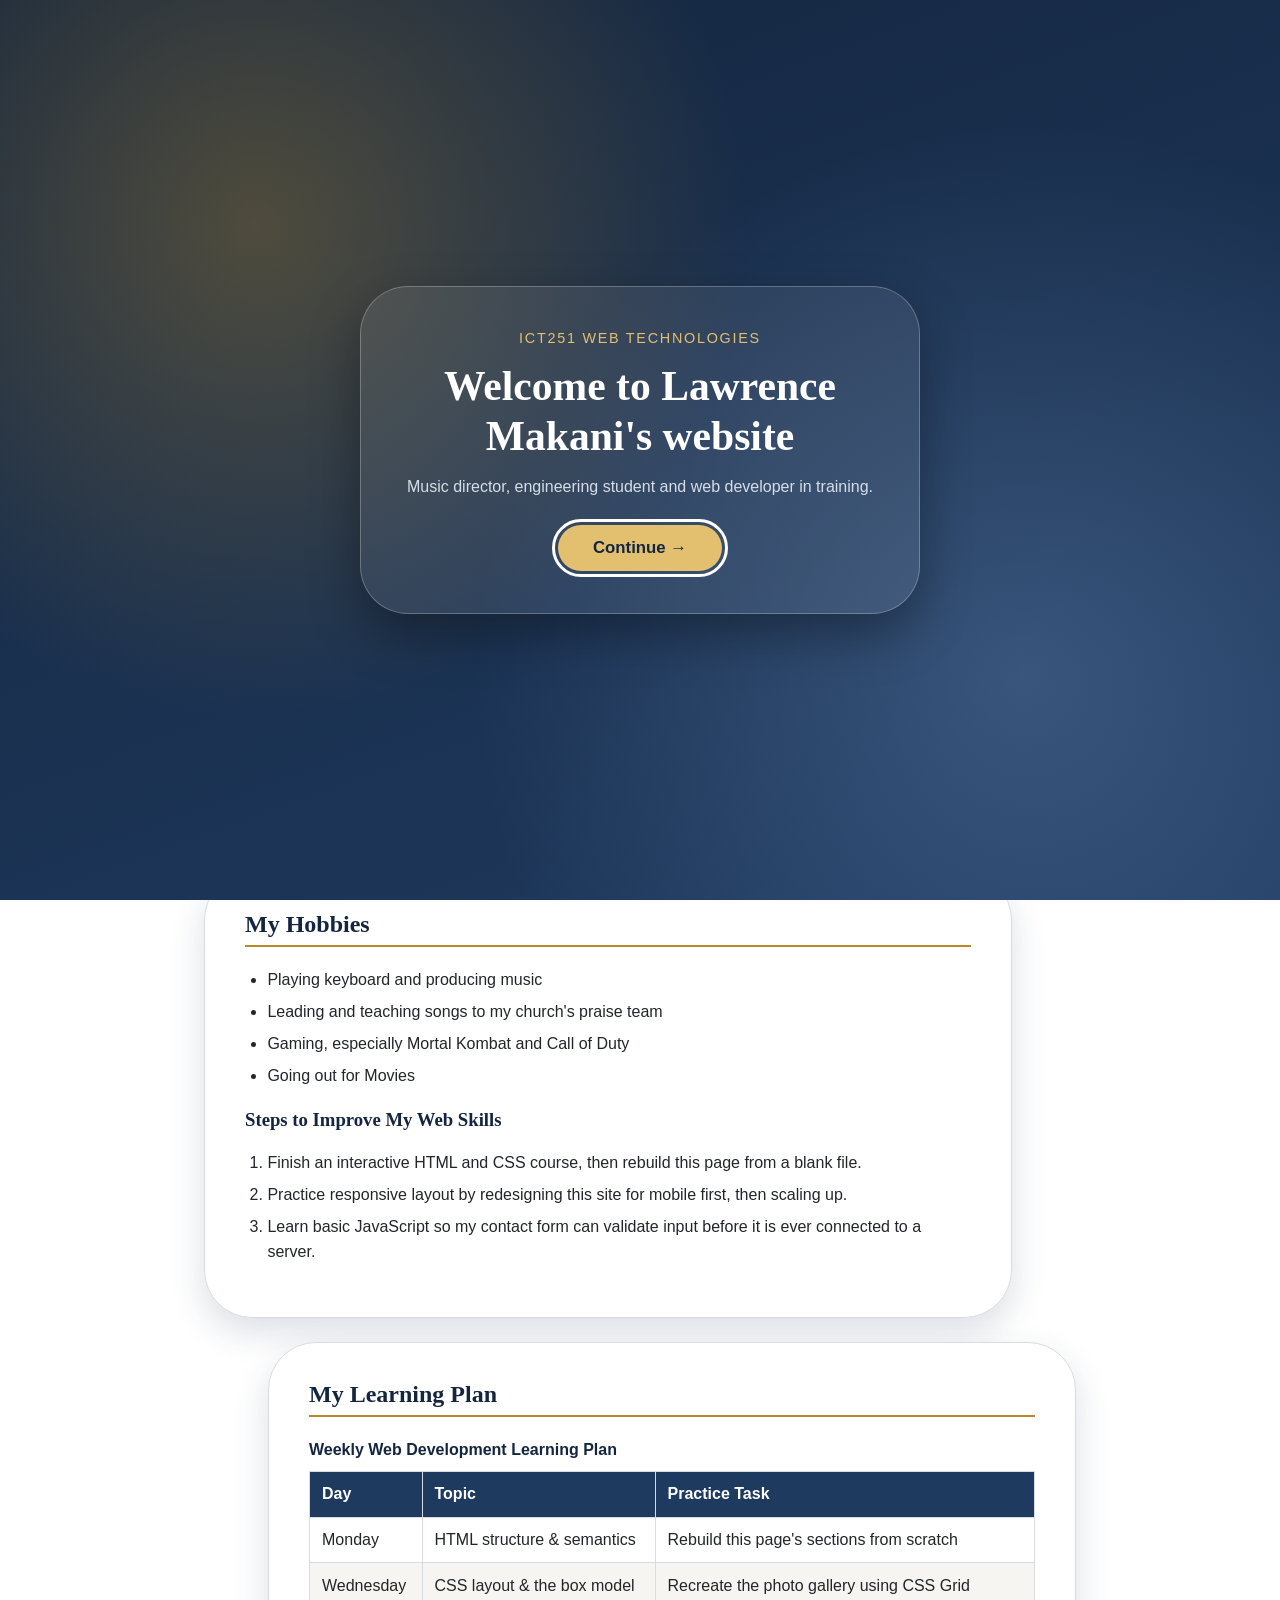
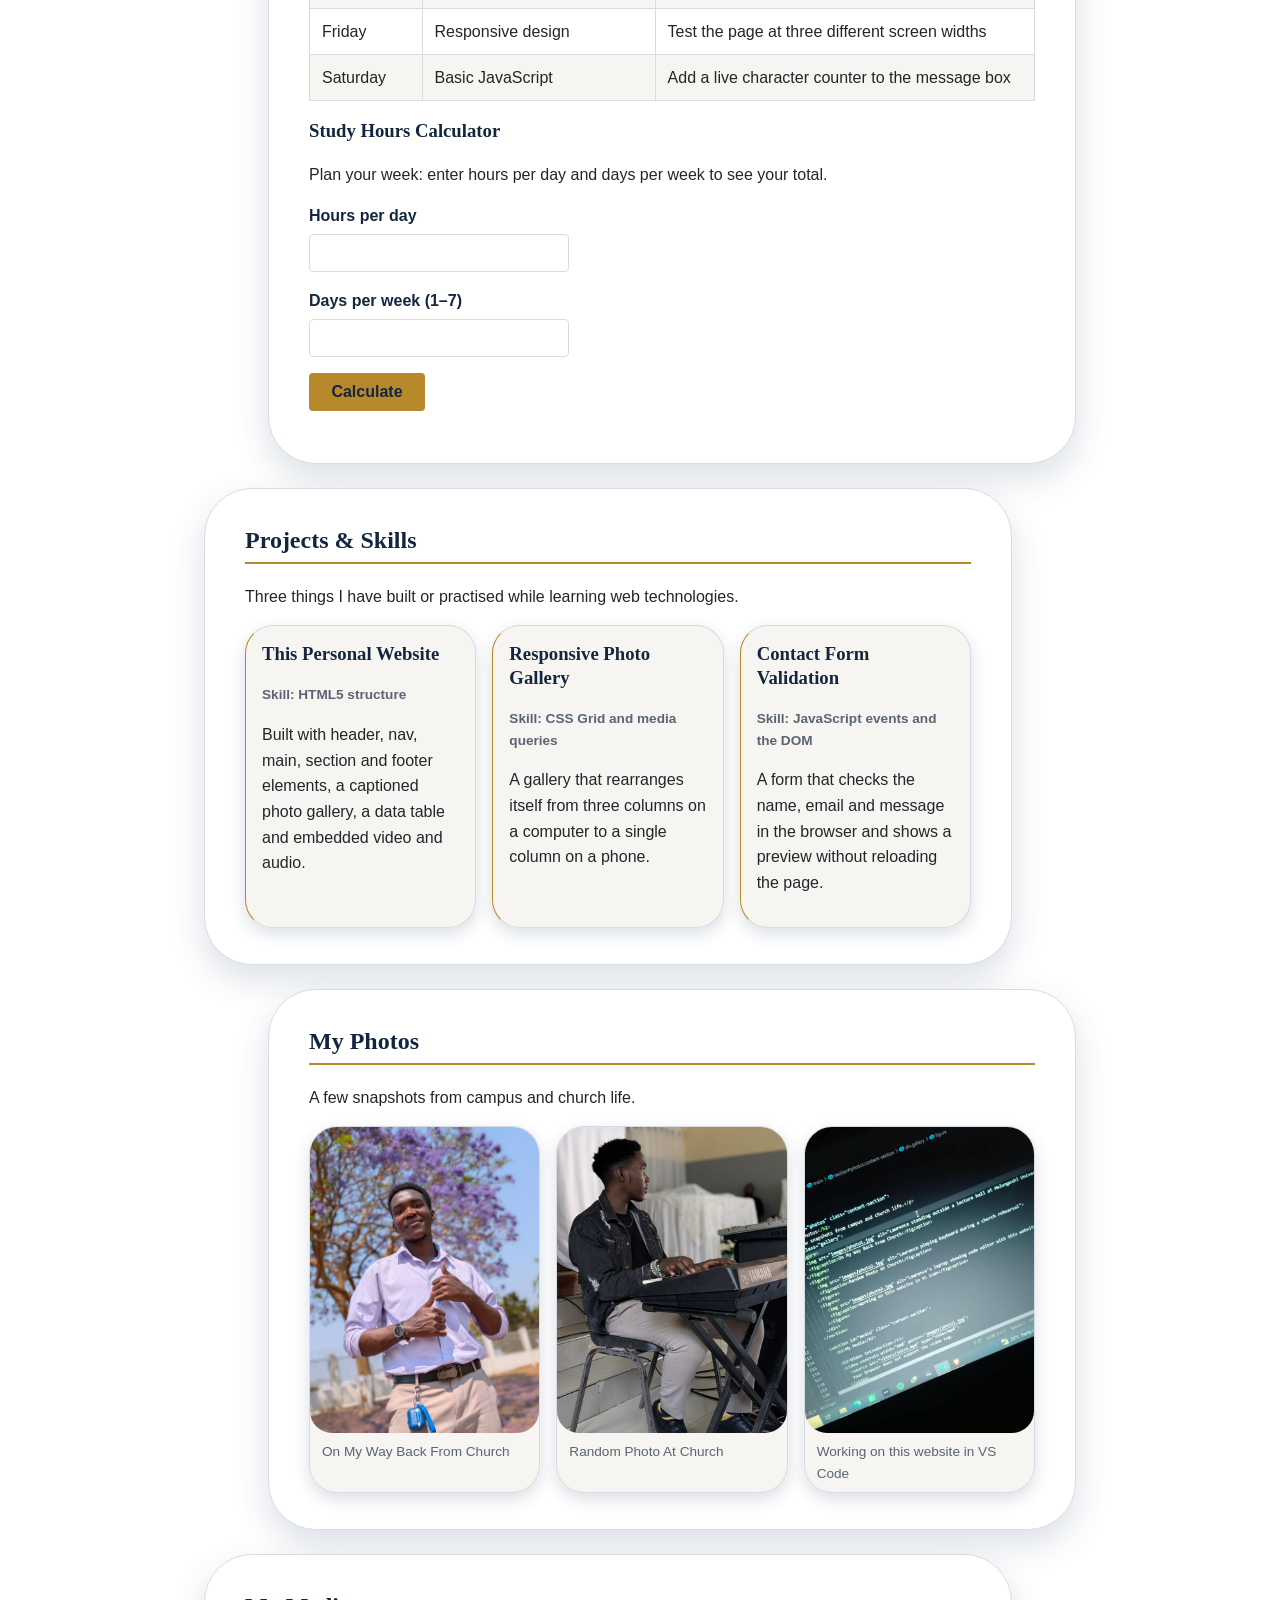
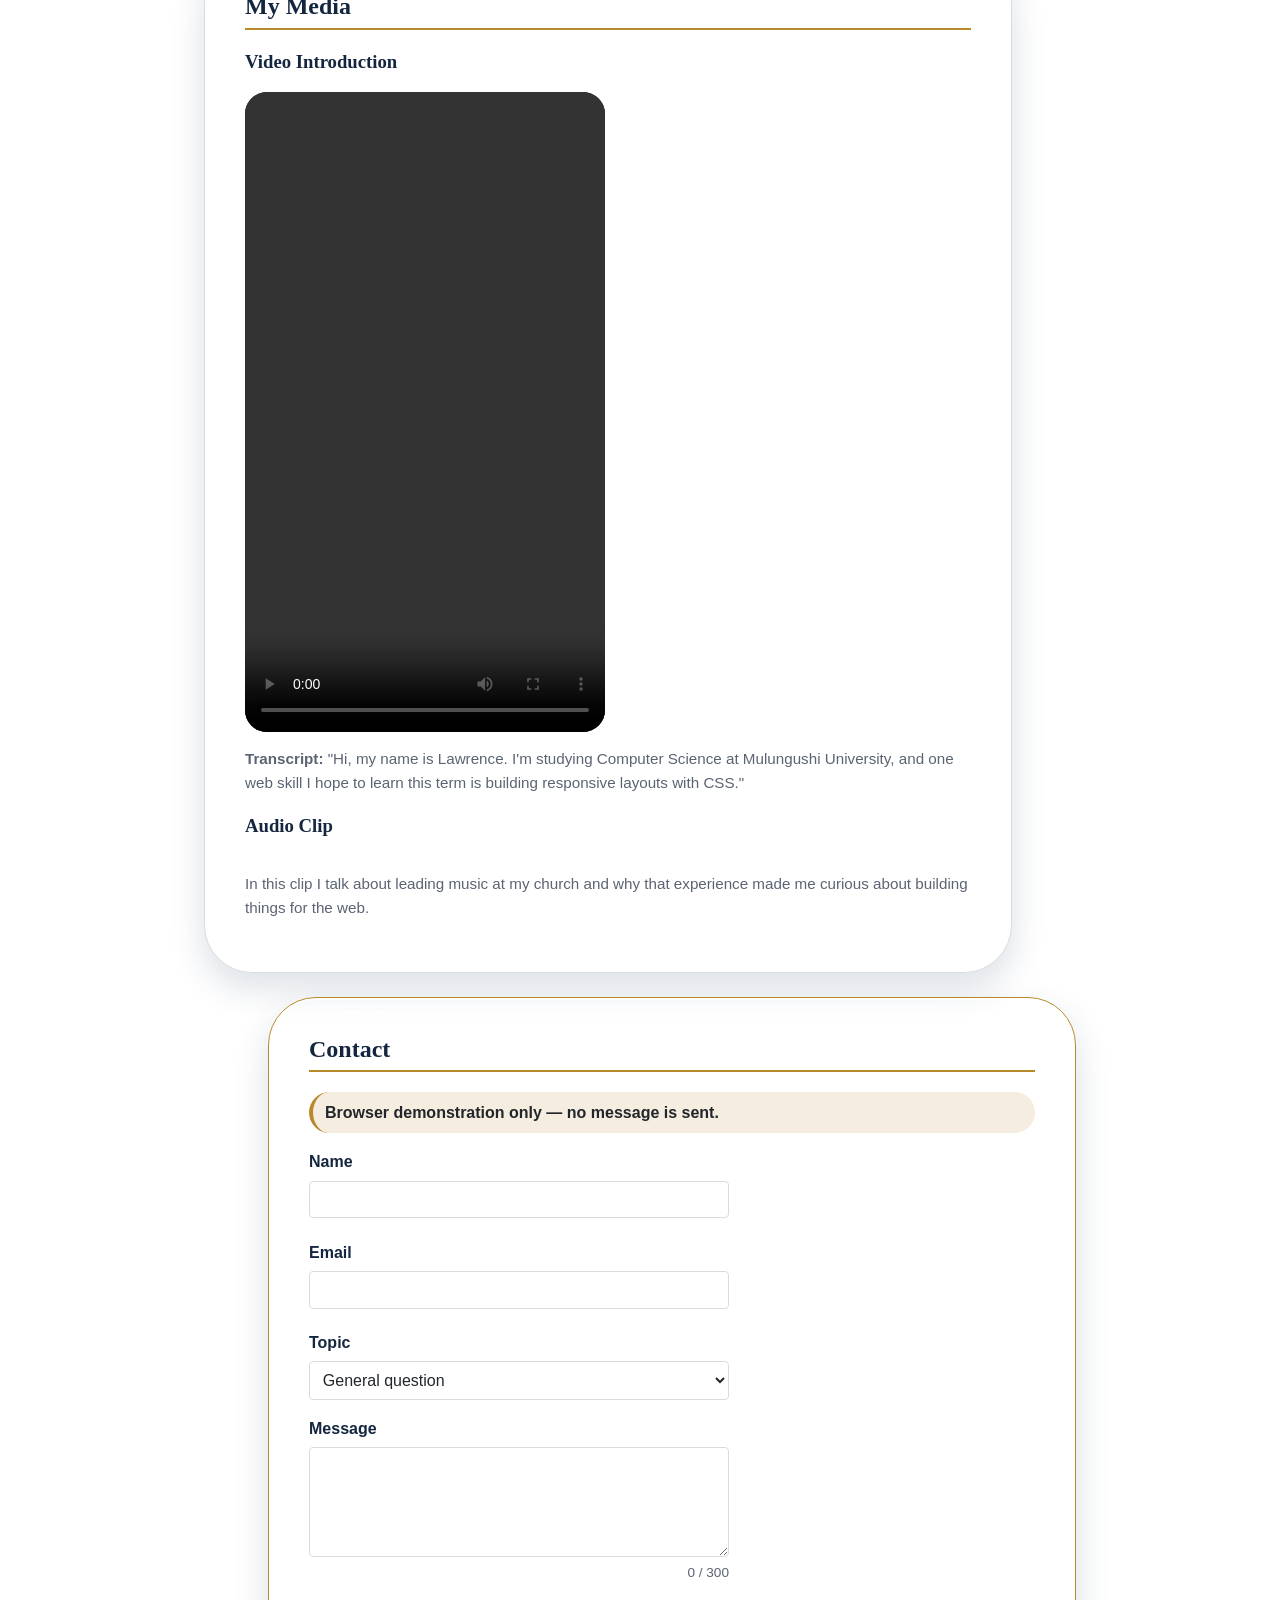
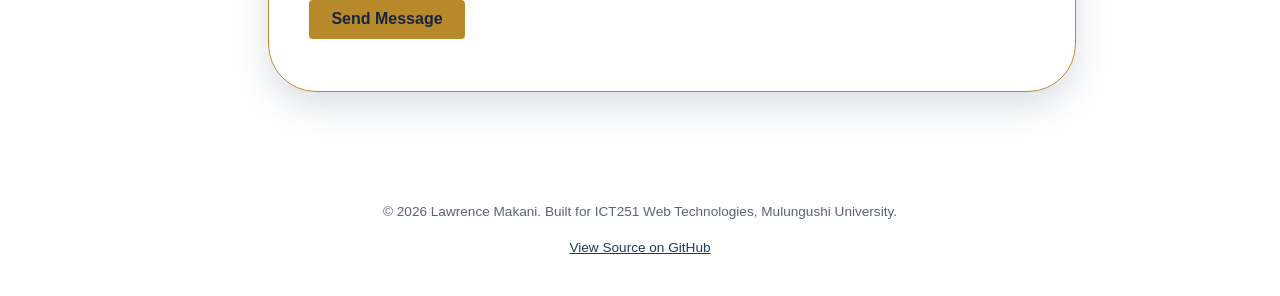
<file: index.html>
<!DOCTYPE html>
<html lang="en">
<head>
  <meta charset="UTF-8">
  <meta name="viewport" content="width=device-width, initial-scale=1.0">
  <meta name="description" content="Personal website of Lawrence Makani, a Mulungushi University student and church musical director learning web development.">
  <meta name="theme-color" content="#1F3A5F">
  <title>Lawrence Makani | ICT251 Personal Website</title>
  <link rel="stylesheet" href="css/styles.css">
  <script src="js/script.js" defer></script>
</head>
<body class="welcome-open">

  <!-- Code for a welcome screen fades in on load, pressing the continue button reveals the website -->
  <div id="welcome" class="welcome" role="dialog" aria-modal="true" aria-labelledby="welcome-title">
    <div class="welcome-card">
      <p class="welcome-kicker">ICT251 Web Technologies</p>
      <p id="welcome-title" class="welcome-title">Welcome to Lawrence Makani's website</p>
      <p>Music director, engineering student and web developer in training.</p>
      <button type="button" id="welcome-continue" class="welcome-button">Continue &rarr;</button>
    </div>
  </div>
  <noscript><style>.welcome { display: none !important; } body.welcome-open { overflow: auto; }</style></noscript>

  <a class="skip-link" href="#main">Skip to main content</a>

  <!-- Decorative background bubbles (hidden from screen readers) -->
  <div class="bg-bubbles" aria-hidden="true"><span></span><span></span><span></span><span></span><span></span></div>

  <header>
    <h1>Lawrence Makani</h1>
    <p class="tagline">Computer Science student &middot; Church musical director &middot; Web dev beginner</p>
    <div class="header-controls">
      <button type="button" id="nav-toggle" class="nav-toggle" aria-expanded="false" aria-controls="nav-list">Menu &#9776;</button>
      <button type="button" id="theme-toggle" class="theme-toggle" aria-pressed="false">Dark mode</button>
    </div>
    <nav aria-label="Main navigation">
      <ul id="nav-list">
        <li><a href="#about">About Me</a></li>
        <li><a href="#hobbies">Hobbies</a></li>
        <li><a href="#learning-plan">Learning Plan</a></li>
        <li><a href="#projects">Projects</a></li>
        <li><a href="#photos">My Photos</a></li>
        <li><a href="#media">My Media</a></li>
        <li><a href="#contact">Contact</a></li>
        <li><a href="https://www.w3schools.com/html/default.asp" target="_blank" rel="noopener">W3Schools (external)</a></li>
      </ul>
    </nav>
  </header>

  <main id="main">

    <section id="intro" class="hero">
      <h2>Hello, I'm Lawrence</h2>
      <p class="hero-programme">Computer Science &middot; School of Engineering and Technology, Mulungushi University</p>
      <p>
        I lead my church's praise team on keyboard and I'm learning to build websites the same way I
        learn a new song: one small piece at a time. This site is my progress so far.
      </p>
      <a class="button" href="#projects">View My Projects</a>
    </section>

    <section id="about" class="content-section">
      <h2>About Me</h2>
      <p>
        My name is Lawrence, and I'm a student in the School of Engineering and Technology at
        Mulungushi University. Outside of lecture halls, I serve as the musical director for my
        church's praise team, where I teach worship songs, plan rehearsals, and play keyboard during
        services. I enjoy combining a technical mindset with creativity, whether that means recording
        a click track for my church band or, more recently, writing my very first lines of HTML. Web
        technologies are new territory for me, but I'm looking forward to building something that
        reflects who I am and sharing it with the people I study alongside.
      </p>
    </section>

    <section id="hobbies" class="content-section">
      <h2>My Hobbies</h2>
      <ul>
        <li>Playing keyboard and producing music</li>
        <li>Leading and teaching songs to my church's praise team</li>
        <li>Gaming, especially Mortal Kombat and Call of Duty</li>
        <li>Going out for Movies</li>
      </ul>

      <h3>Steps to Improve My Web Skills</h3>
      <ol>
        <li>Finish an interactive HTML and CSS course, then rebuild this page from a blank file.</li>
        <li>Practice responsive layout by redesigning this site for mobile first, then scaling up.</li>
        <li>Learn basic JavaScript so my contact form can validate input before it is ever connected to a server.</li>
      </ol>
    </section>

    <section id="learning-plan" class="content-section">
      <h2>My Learning Plan</h2>
      <table>
        <caption>Weekly Web Development Learning Plan</caption>
        <thead>
          <tr>
            <th scope="col">Day</th>
            <th scope="col">Topic</th>
            <th scope="col">Practice Task</th>
          </tr>
        </thead>
        <tbody>
          <tr>
            <td>Monday</td>
            <td>HTML structure &amp; semantics</td>
            <td>Rebuild this page's sections from scratch</td>
          </tr>
          <tr>
            <td>Wednesday</td>
            <td>CSS layout &amp; the box model</td>
            <td>Recreate the photo gallery using CSS Grid</td>
          </tr>
          <tr>
            <td>Friday</td>
            <td>Responsive design</td>
            <td>Test the page at three different screen widths</td>
          </tr>
          <tr>
            <td>Saturday</td>
            <td>Basic JavaScript</td>
            <td>Add a live character counter to the message box</td>
          </tr>
        </tbody>
      </table>

      <h3>Study Hours Calculator</h3>
      <p>Plan your week: enter hours per day and days per week to see your total.</p>
      <form id="hours-form" class="calc-form" novalidate>
        <div class="form-row">
          <label for="hours-per-day">Hours per day</label>
          <input type="text" inputmode="decimal" id="hours-per-day" autocomplete="off">
        </div>
        <div class="form-row">
          <label for="days-per-week">Days per week (1&ndash;7)</label>
          <input type="text" inputmode="numeric" id="days-per-week" autocomplete="off">
        </div>
        <button type="submit">Calculate</button>
        <p id="hours-result" class="calc-result" role="status"></p>
      </form>
    </section>

    <section id="projects" class="content-section">
      <h2>Projects &amp; Skills</h2>
      <p>Three things I have built or practised while learning web technologies.</p>
      <div class="project-grid">
        <article class="project-card">
          <h3>This Personal Website</h3>
          <p class="project-skill">Skill: HTML5 structure</p>
          <p>Built with header, nav, main, section and footer elements, a captioned photo gallery, a data table and embedded video and audio.</p>
        </article>
        <article class="project-card">
          <h3>Responsive Photo Gallery</h3>
          <p class="project-skill">Skill: CSS Grid and media queries</p>
          <p>A gallery that rearranges itself from three columns on a computer to a single column on a phone.</p>
        </article>
        <article class="project-card">
          <h3>Contact Form Validation</h3>
          <p class="project-skill">Skill: JavaScript events and the DOM</p>
          <p>A form that checks the name, email and message in the browser and shows a preview without reloading the page.</p>
        </article>
      </div>
    </section>

    <section id="photos" class="content-section">
      <h2>My Photos</h2>
      <p>A few snapshots from campus and church life.</p>
      <div class="gallery">
        <figure>
          <img src="images/photo1.jpg" alt="Lawrence smiling and giving two thumbs up in front of a purple jacaranda tree" width="300" height="400" loading="lazy">
          <figcaption>On My Way Back From Church</figcaption>
        </figure>
        <figure>
          <img src="images/photo2.jpg" alt="Lawrence playing a Yamaha keyboard during a church service" width="300" height="400" loading="lazy">
          <figcaption>Random Photo At Church</figcaption>
        </figure>
        <figure>
          <img src="images/photo3.jpg" alt="Close-up of a laptop screen showing the HTML code for this website in VS Code" width="300" height="400" loading="lazy">
          <figcaption>Working on this website in VS Code</figcaption>
        </figure>
      </div>
    </section>

    <section id="media" class="content-section">
      <h2>My Media</h2>

      <h3>Video Introduction</h3>
      <video controls width="360" height="640" preload="metadata">
        <source src="videos/intro.mp4" type="video/mp4">
        Your browser does not support the video tag.
      </video>
      <p class="media-note">
        <strong>Transcript:</strong> "Hi, my name is Lawrence. I'm studying Computer Science at Mulungushi
        University, and one web skill I hope to learn this term is building responsive layouts with CSS."
      </p>

      <h3>Audio Clip</h3>
      <audio controls>
        <source src="videos/voice.mp3" type="audio/mpeg">
        Your browser does not support the audio tag.
      </audio>
      <p class="media-note">
        In this clip I talk about leading music at my church and why that experience made me curious
        about building things for the web.
      </p>
    </section>

    <section id="contact" class="content-section">
      <h2>Contact</h2>
      <p class="demo-label"><strong>Browser demonstration only &mdash; no message is sent.</strong></p>
      <form action="#" id="contact-form" novalidate>
        <div class="form-row">
          <label for="name">Name</label>
          <input type="text" id="name" name="name" autocomplete="name" required aria-describedby="name-error">
          <span class="error" id="name-error" role="alert"></span>
        </div>

        <div class="form-row">
          <label for="email">Email</label>
          <input type="email" id="email" name="email" autocomplete="email" required aria-describedby="email-error">
          <span class="error" id="email-error" role="alert"></span>
        </div>

        <div class="form-row">
          <label for="topic">Topic</label>
          <select id="topic" name="topic">
            <option value="general">General question</option>
            <option value="music">Church music</option>
            <option value="web">Web development</option>
          </select>
        </div>

        <div class="form-row">
          <label for="message">Message</label>
          <textarea id="message" name="message" rows="5" maxlength="300" required aria-describedby="message-error message-count"></textarea>
          <div class="field-meta">
            <span class="error" id="message-error" role="alert"></span>
            <span class="counter" id="message-count" aria-live="polite">0 / 300</span>
          </div>
        </div>

        <button type="submit">Send Message</button>
        <p class="form-status" id="form-status" role="status"></p>
      </form>

      <div id="preview" class="preview" hidden>
        <h3>Preview of validated data</h3>
        <p class="preview-note">Your input passed validation in the browser. It has not been sent or delivered anywhere.</p>
        <dl>
          <dt>Name</dt><dd id="preview-name"></dd>
          <dt>Email</dt><dd id="preview-email"></dd>
          <dt>Topic</dt><dd id="preview-topic"></dd>
          <dt>Message</dt><dd id="preview-message"></dd>
        </dl>
      </div>
    </section>

  </main>

  <footer>
    <p>&copy; 2026 Lawrence Makani. Built for ICT251 Web Technologies, Mulungushi University.</p>
    <p><a href="https://github.com/LawrencemakaniMU/Web-Technlogy-third-assignment-repository.git" target="_blank" rel="noopener">View Source on GitHub</a></p>
  </footer>
</file>
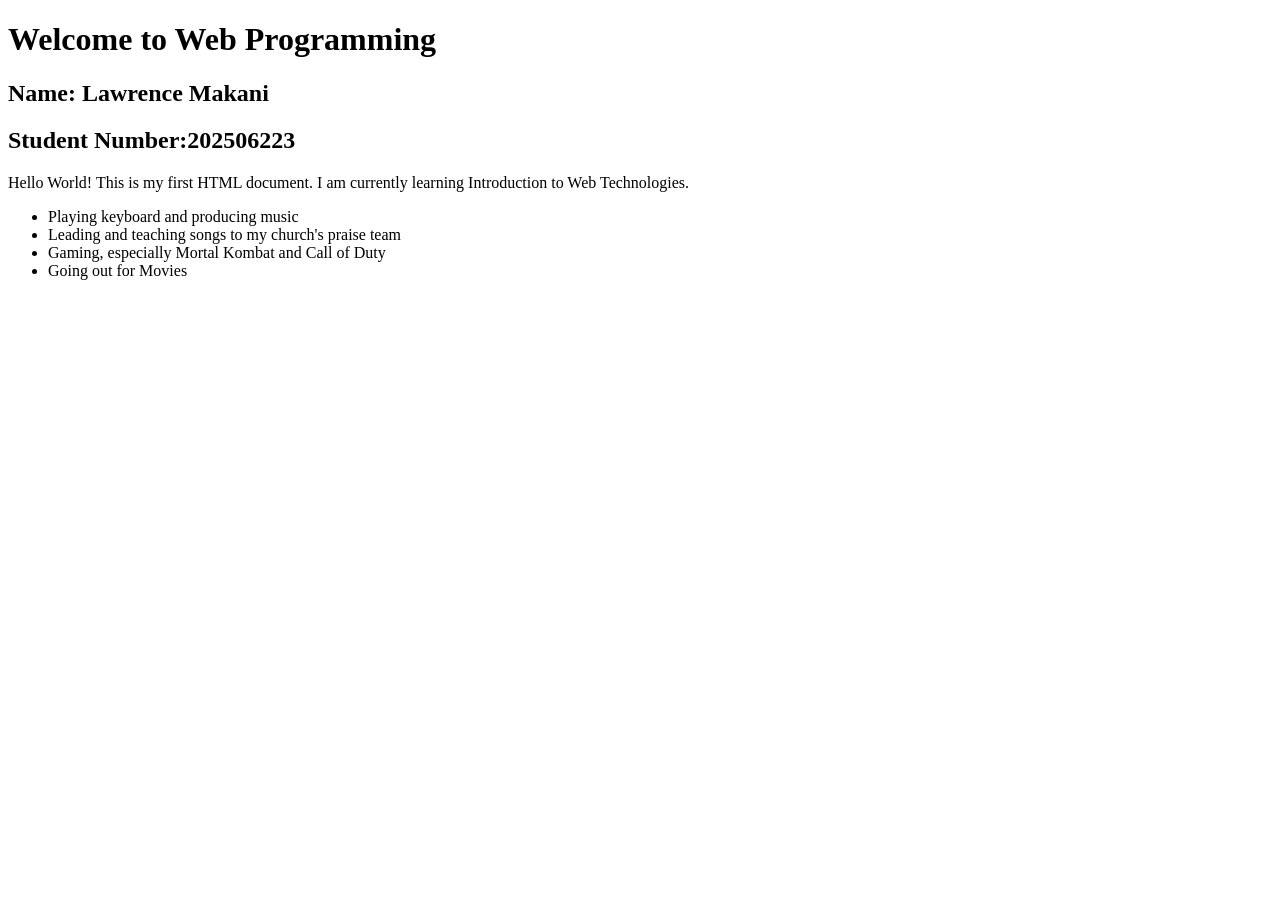
<file: activity1_backup.html>
<!DOCTYPE html>
<html lang="en">
<head>
    <meta charset="UTF-8">
    <meta NAME="viewport" content ="width=device-width, initial-scale=a.0">
    <title>My First Web Page</title>
</head>
<body>
    <!--Main bold Webpage Heading-->
    <h1>Welcome to Web Programming</h1>
    <!--Sub-heading-->
    <h2>Name: Lawrence Makani</h2>
    <h2>Student Number:202506223</h2>
    <!--Paragrapgh-->
    <p>
        Hello World! This is my first HTML document.
        I am currently learning Introduction to Web Technologies.
    </p>    
    <!--Line of words-->
    <ul>
        <li>Playing keyboard and producing music</li>
        <li>Leading and teaching songs to my church's praise team</li>
        <li>Gaming, especially Mortal Kombat and Call of Duty</li>
        <li>Going out for Movies</li>
    </ul>
</body>
</html>
</file>
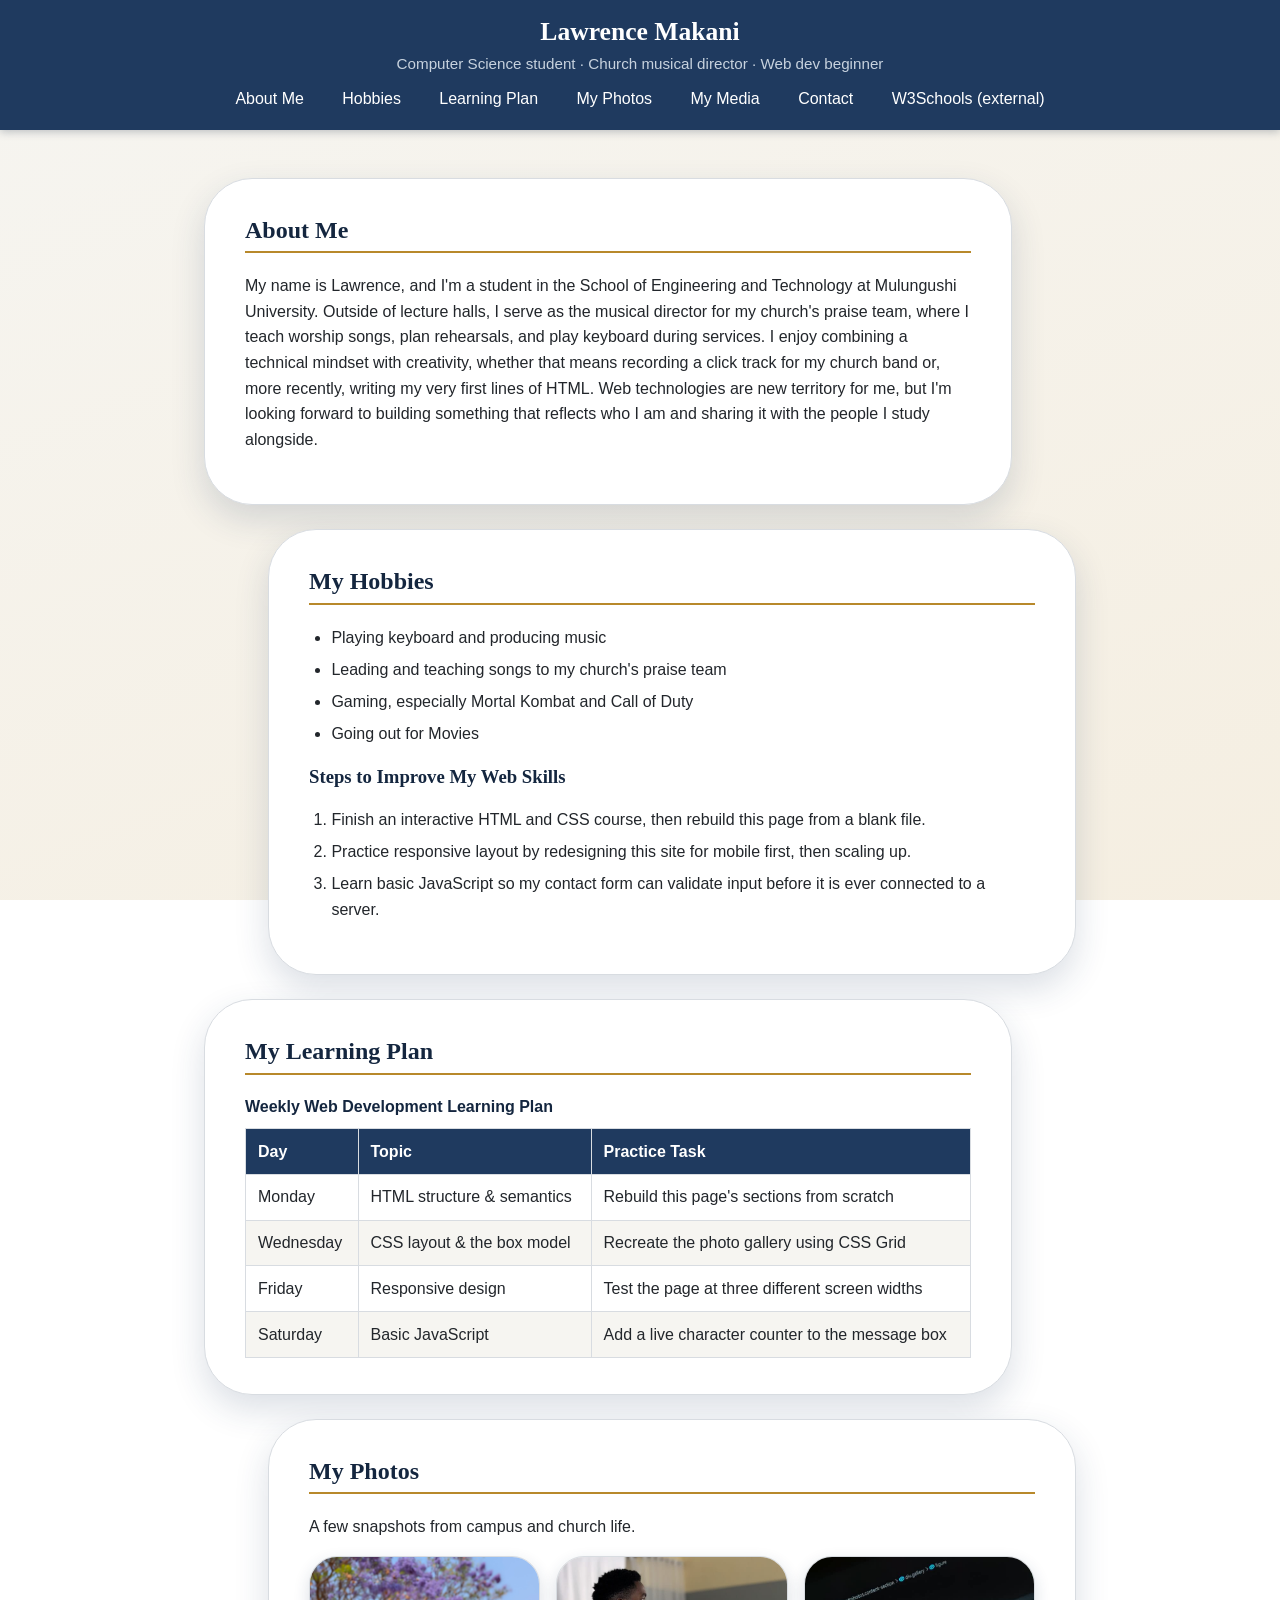
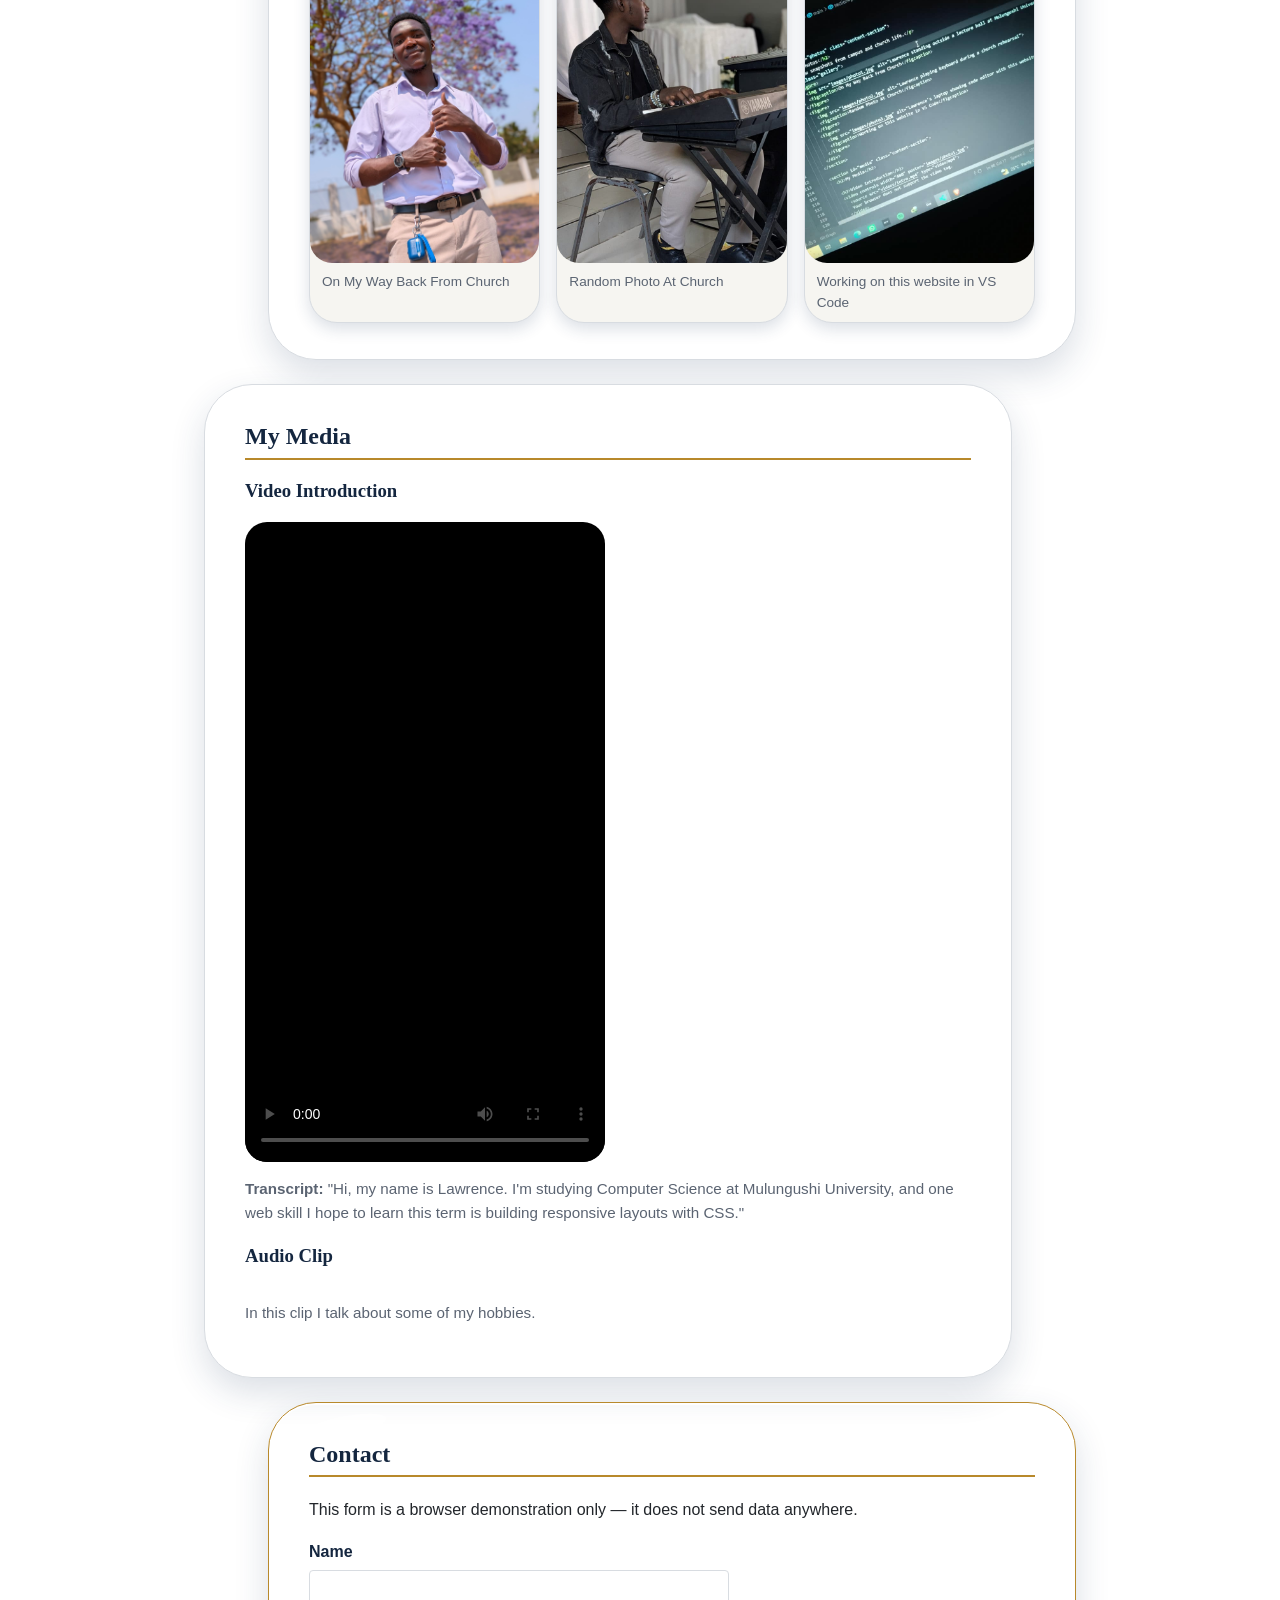
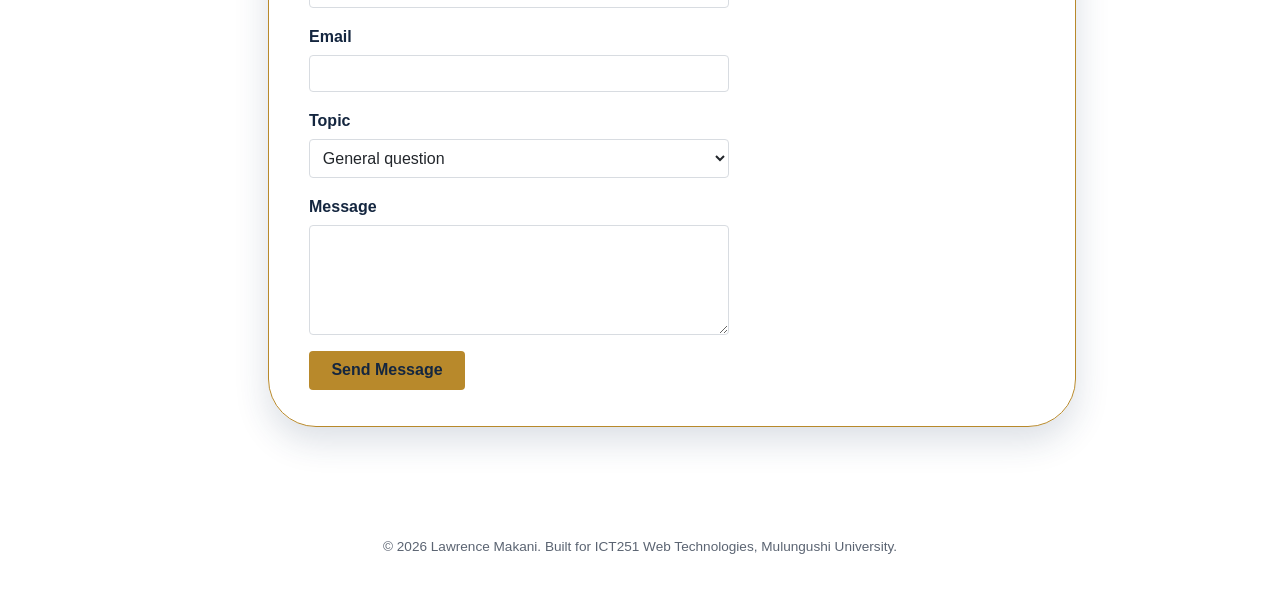
<file: activity2_backup.html>
<!DOCTYPE html>
<html lang="en">
<head>
  <meta charset="UTF-8">
  <meta name="viewport" content="width=device-width, initial-scale=1.0">
  <title>My First Web Page</title>
  <link rel="stylesheet" href="css/styles.css">
</head>
<body>

  <header>
    <h1>Lawrence Makani</h1>
    <p class="tagline">Computer Science student &middot; Church musical director &middot; Web dev beginner</p>
    <nav>
      <ul>
        <li><a href="#about">About Me</a></li>
        <li><a href="#hobbies">Hobbies</a></li>
        <li><a href="#learning-plan">Learning Plan</a></li>
        <li><a href="#photos">My Photos</a></li>
        <li><a href="#media">My Media</a></li>
        <li><a href="#contact">Contact</a></li>
        <li><a href="https://www.w3schools.com/html/default.asp" target="_blank" rel="noopener">W3Schools (external)</a></li>
      </ul>
    </nav>
  </header>

  <main>

    <section id="about" class="content-section">
      <h2>About Me</h2>
      <p>
        My name is Lawrence, and I'm a student in the School of Engineering and Technology at
        Mulungushi University. Outside of lecture halls, I serve as the musical director for my
        church's praise team, where I teach worship songs, plan rehearsals, and play keyboard during
        services. I enjoy combining a technical mindset with creativity, whether that means recording
        a click track for my church band or, more recently, writing my very first lines of HTML. Web
        technologies are new territory for me, but I'm looking forward to building something that
        reflects who I am and sharing it with the people I study alongside.
      </p>
    </section>

    <section id="hobbies" class="content-section">
      <h2>My Hobbies</h2>
      <ul>
        <li>Playing keyboard and producing music</li>
        <li>Leading and teaching songs to my church's praise team</li>
        <li>Gaming, especially Mortal Kombat and Call of Duty</li>
        <li>Going out for Movies</li>
      </ul>

      <h3>Steps to Improve My Web Skills</h3>
      <ol>
        <li>Finish an interactive HTML and CSS course, then rebuild this page from a blank file.</li>
        <li>Practice responsive layout by redesigning this site for mobile first, then scaling up.</li>
        <li>Learn basic JavaScript so my contact form can validate input before it is ever connected to a server.</li>
      </ol>
    </section>

    <section id="learning-plan" class="content-section">
      <h2>My Learning Plan</h2>
      <table>
        <caption>Weekly Web Development Learning Plan</caption>
        <thead>
          <tr>
            <th scope="col">Day</th>
            <th scope="col">Topic</th>
            <th scope="col">Practice Task</th>
          </tr>
        </thead>
        <tbody>
          <tr>
            <td>Monday</td>
            <td>HTML structure &amp; semantics</td>
            <td>Rebuild this page's sections from scratch</td>
          </tr>
          <tr>
            <td>Wednesday</td>
            <td>CSS layout &amp; the box model</td>
            <td>Recreate the photo gallery using CSS Grid</td>
          </tr>
          <tr>
            <td>Friday</td>
            <td>Responsive design</td>
            <td>Test the page at three different screen widths</td>
          </tr>
          <tr>
            <td>Saturday</td>
            <td>Basic JavaScript</td>
            <td>Add a live character counter to the message box</td>
          </tr>
        </tbody>
      </table>
    </section>

    <section id="photos" class="content-section">
      <h2>My Photos</h2>
      <p>A few snapshots from campus and church life.</p>
      <div class="gallery">
        <figure>
          <img src="images/photo1.jpg" alt="Lawrence standing outside a lecture hall at Mulungushi University"width="300">
          <figcaption>On My Way Back From Church</figcaption>
        </figure>
        <figure>
          <img src="images/photo2.jpg" alt="Lawrence playing keyboard during a church rehearsal"width="300">
          <figcaption>Random Photo At Church</figcaption>
        </figure>
        <figure>
          <img src="images/photo3.jpg" alt="Lawrence's laptop showing code editor with this website open" width="300">
          <figcaption>Working on this website in VS Code</figcaption>
        </figure>
      </div>
    </section>

    <section id="media" class="content-section">
      <h2>My Media</h2>

      <h3>Video Introduction</h3>
      <video controls width="480" poster="videos/intro.mp4">
        <source src="videos/intro.mp4" type="video/mp4">
        Your browser does not support the video tag.
      </video>
      <p class="media-note">
        <strong>Transcript:</strong> "Hi, my name is Lawrence. I'm studying Computer Science at Mulungushi
        University, and one web skill I hope to learn this term is building responsive layouts with CSS."
      </p>

      <h3>Audio Clip</h3>
      <audio controls>
        <source src="videos/voice.mp3" type="audio/mp3">
        Your browser does not support the audio tag.
      </audio>
      <p class="media-note">
        In this clip I talk about some of my hobbies.
      </p>
    </section>

    <section id="contact" class="content-section">
      <h2>Contact</h2>
      <p>This form is a browser demonstration only &mdash; it does not send data anywhere.</p>
      <form action="#">
        <div class="form-row">
          <label for="name">Name</label>
          <input type="text" id="name" name="name" required>
        </div>

        <div class="form-row">
          <label for="email">Email</label>
          <input type="email" id="email" name="email" required>
        </div>

        <div class="form-row">
          <label for="topic">Topic</label>
          <select id="topic" name="topic">
            <option value="general">General question</option>
            <option value="music">Church music</option>
            <option value="web">Web development</option>
          </select>
        </div>

        <div class="form-row">
          <label for="message">Message</label>
          <textarea id="message" name="message" rows="5" required></textarea>
        </div>

        <button type="submit">Send Message</button>
      </form>
    </section>

  </main>

  <footer>
    <p>&copy; 2026 Lawrence Makani. Built for ICT251 Web Technologies, Mulungushi University.</p>
  </footer>

</body>
</html>
</file>
<file: css/styles.css>
/* ==========================================================
   Lawrence's Website — styles.css
   Palette: deep navy + muted gold (engineering meets worship music)
   ========================================================== */

:root {
  --color-bg: #F6F5F1;
  --color-surface: #FFFFFF;
  --color-navy: #1F3A5F;
  --color-navy-dark: #14263F;
  --color-gold: #B8892B;
  --color-text: #22262B;
  --color-muted: #5B6472;
  --color-border: #D8DCE1;
  --color-contact-bg: #FBF7EE;
  --color-hover-row: #EEF1F5;
  --color-link: #1F3A5F;
  --color-error: #B3261E;
  --color-success: #1E6B3A;
  --bubble-shadow: rgba(31, 58, 95, 0.16);
  --bubble-glare: rgba(255, 255, 255, 0.9);
  --bubble-tint: rgba(184, 137, 43, 0.14);
}

/* Dark theme: the same variable names with new values, switched by JavaScript */
:root[data-theme="dark"] {
  --color-bg: #101215;
  --color-surface: #1B222B;
  --color-navy: #1F3A5F;
  --color-navy-dark: #dee3ea;   /* used for headings, so it becomes light */
  --color-text: #E6E9ED;
  --color-muted: #768496;
  --color-border: #1e334e;
  --color-contact-bg: #232019;
  --color-hover-row: #141e2b;
  --color-link: #8DB4E8;
  --color-error: #FF8A80;
  --color-success: #7FD6A0;
  --bubble-shadow: rgba(0, 0, 0, 0.5);
  --bubble-glare: rgba(255, 255, 255, 0.07);
  --bubble-tint: rgba(141, 180, 232, 0.12);
}

/* Element selector: applies to every element of this type */
* {
  box-sizing: border-box;
}

body {
  margin: 0;
  font-family: "Segoe UI", Roboto, Helvetica, Arial, sans-serif;
  background-color: var(--color-bg);
  color: var(--color-text);
  line-height: 1.6;
  font-size: 16px;
}

h1, h2, h3 {
  font-family: Georgia, "Times New Roman", serif;
  color: var(--color-navy-dark);
  line-height: 1.25;
}

/* ---------- Header & nav ---------- */
header {
  background-color: var(--color-navy);
  color: #FFFFFF;
  padding: 2rem 1.5rem 1.5rem;
  text-align: center;
}

header h1 {
  color: #FFFFFF;
  margin: 0 0 0.25rem;
}

.tagline {
  color: #C7D2DE;
  margin: 0 0 1.25rem;
  font-size: 0.95rem;
}

nav ul {
  list-style: none;
  display: flex;
  flex-wrap: wrap;
  justify-content: center;
  gap: 0.5rem 1rem;
  margin: 0;
  padding: 0;
}

nav a {
  color: #FFFFFF;
  text-decoration: none;
  padding: 0.4rem 0.7rem;
  border-radius: 4px;
  transition: background-color 0.2s ease;
}

nav a:hover,
nav a:focus {
  background-color: var(--color-gold);
  color: var(--color-navy-dark);
  outline: none;
}

/* ---------- Layout ---------- */
main {
  max-width: 800px;
  margin: 0 auto;
  padding: 1.5rem;
}

/* Class selector: reused across every section — demonstrates the box model
   with visible padding, margin and border */
.content-section {
  background-color: var(--color-surface);     /*PADDING: space inside the border*/
  padding: 1.5rem;                            /*BPRDER:the edge of the box*/
  margin: 1.5rem 0;                           /*MARGIN:space outside the border*/
  border: 1px solid var(--color-border);
  border-radius: 6px;
}

/* Id selector: styling unique to one section */
#contact {
  background-color: var(--color-contact-surface);
  border-color: var(--color-gold);
}

h2 {
  border-bottom: 2px solid var(--color-gold);
  padding-bottom: 0.4rem;
  margin-top: 0;
}

/* ---------- Lists ---------- */
ul, ol {
  padding-left: 1.4rem;
}

li {
  margin-bottom: 0.4rem;
}

/* ---------- Photo gallery ---------- */
.gallery {
  display: grid;
  grid-template-columns: repeat(auto-fit, minmax(200px, 1fr));
  gap: 1rem;
  margin-top: 1rem;
}

.gallery figure {
  margin: 0;
  background-color: var(--color-bg);
  border: 1px solid var(--color-border);
  border-radius: 6px;
  overflow: hidden;
}

.gallery img {
  max-width: 100%;
  height: auto;
  display: block;
}

.gallery figcaption {
  padding: 0.5rem 0.75rem;
  font-size: 0.85rem;
  color: var(--color-muted);
}

/* ---------- Media ---------- */
video, audio {
  max-width: 100%;
  height: auto;
  display: block;
  margin: 0.75rem 0;
}

.media-note {
  color: var(--color-muted);
  font-size: 0.95rem;
}

/* ---------- Table ---------- */
table {
  width: 100%;
  border-collapse: collapse;
  margin-top: 1rem;
}

caption {
  text-align: left;
  font-weight: bold;
  margin-bottom: 0.5rem;
  color: var(--color-navy-dark);
}

th, td {
  text-align: left;
  padding: 0.6rem 0.75rem;
  border: 1px solid var(--color-border);
}

th {
  background-color: var(--color-navy);
  color: #FFFFFF;
}

tbody tr:nth-child(even) {
  background-color: var(--color-bg);
}

/* ---------- Form ---------- */
.form-row {
  margin-bottom: 1rem;
  display: flex;
  flex-direction: column;
  gap: 0.35rem;
  max-width: 420px;
}

label {
  font-weight: bold;
  color: var(--color-navy-dark);
}

input, select, textarea {
  background-color: var(--color-surface);
  color:var(--color-text);
  padding: 0.55rem;
  border: 1px solid var(--color-border);
  border-radius: 4px;
  font-family: inherit;
  font-size: 1rem;
}

input:focus, select:focus, textarea:focus {
  outline: 2px solid var(--color-gold);
  outline-offset: 1px;
}

button[type="submit"] {
  background-color: var(--color-gold);
  color: var(--color-navy-dark);
  border: none;
  padding: 0.65rem 1.4rem;
  border-radius: 4px;
  font-size: 1rem;
  font-weight: bold;
  cursor: pointer;
  transition: background-color 0.2s ease;
}

button[type="submit"]:hover,
button[type="submit"]:focus {
  background-color: #A17722;
}

/* ---------- Footer ---------- */
footer {
  text-align: center;
  padding: 1.5rem;
  color: var(--color-muted);
  font-size: 0.85rem;
}

/* ---------- Responsive: narrow / phone-like widths ---------- */
@media (max-width: 480px) {
  nav ul {
    flex-direction: column;
    align-items: center;
  }

  main {
    padding: 1rem;
  }

  .content-section {
    padding: 1rem;
  }
}

/* ==========================================================
   Improvements (round 2)
   ========================================================== */

html {
  scroll-behavior: smooth;
}

/* Anchored sections shouldn't hide under the sticky nav */
section[id] {
  scroll-margin-top: 4.5rem;
}

/* ---------- Accessibility ---------- */
.skip-link {
  position: absolute;
  left: 0.5rem;
  top: -4rem;
  background: var(--color-gold);
  color: var(--color-navy-dark);
  padding: 0.5rem 1rem;
  border-radius: 4px;
  font-weight: bold;
  z-index: 100;
}

.skip-link:focus {
  top: 0.5rem;
}

a:focus-visible,
button:focus-visible,
video:focus-visible,
audio:focus-visible {
  outline: 3px solid var(--color-purple);
  outline-offset: 2px;
}

/* ---------- Header / sticky nav ---------- */
header {
  position: sticky;
  top: 0;
  z-index: 50;
  padding: 1rem 1.5rem 0.75rem;
  box-shadow: 0 2px 8px rgba(20, 38, 63, 0.25);
}

header h1 {
  font-size: 1.6rem;
}

.tagline {
  margin-bottom: 0.6rem;
}

nav a.active {
  background-color: rgba(184, 137, 43, 0.9);
  color: var(--color-navy-dark);
  font-weight: bold;
}

/* ---------- Links in content ---------- */
.content-section a {
  color: var(--color-link);
}

/* ---------- Gallery: uniform cards, hover feedback ---------- */
.gallery img {
  width: 100%;
  aspect-ratio: 3 / 4;
  object-fit: cover;
}

.gallery figure {
  transition: transform 0.2s ease, box-shadow 0.2s ease;
}

.gallery figure:hover {
  transform: translateY(-3px);
  box-shadow: 0 6px 14px rgba(20, 38, 63, 0.18);
}

/* ---------- Media: portrait video shouldn't stretch ---------- */
video {
  width: 100%;
  max-width: 360px;
  height: auto;
  aspect-ratio: 9 / 16;
  background: #000;
  border-radius: 6px;
}

audio {
  width: 100%;
  max-width: 480px;
}

/* ---------- Table: scrolls instead of breaking on small screens ---------- */
#learning-plan {
  overflow-x: auto;
}

tbody tr:hover {
  background-color: var(--color-hover-row);
}

/* ---------- Form feedback ---------- */
.form-row input,
.form-row select,
.form-row textarea {
  width: 100%;
}

.field-meta {
  display: flex;
  justify-content: space-between;
  gap: 0.5rem;
  min-height: 1.2rem;
}

.counter {
  margin-left: auto;
  font-size: 0.85rem;
  color: var(--color-muted);
}

.counter.near-limit {
  color: #9A5B00;
  font-weight: bold;
}

.error {
  color: var(--color-error);
  font-size: 0.85rem;
}

input.invalid,
textarea.invalid {
  border-color: var(--color-error);
  outline-color: var(--color-error);
}

.form-status {
  margin: 1rem 0 0;
  font-weight: bold;
  color: var(--color-success);
}

/* ---------- Small screens: keep sticky header compact ---------- */
@media (max-width: 480px) {
  header {
    position: static; /* a tall stacked nav would eat the screen if sticky */
  }

  section[id] {
    scroll-margin-top: 1rem;
  }
}

/* ---------- Respect reduced-motion preference ---------- */
@media (prefers-reduced-motion: reduce) {
  * {animation:none !important; transition: none !important;    }
  html {
    scroll-behavior: auto;
  }

  * {
    transition: none !important;
  }
}

/* ---------- Print ---------- */
@media print {
  header,
  nav,
  video,
  audio,
  form {
    display: none;
  }

  .content-section {
    border: none;
    break-inside: avoid;
  }
}

/* ---------- Step 1: hero + projects ---------- */
.hero {
  background-color: var(--color-navy);
  color: #FFFFFF;
  padding: 2.5rem 1.5rem;
  margin: 1.5rem 0;
  border-radius: 6px;
  border-bottom: 4px solid var(--color-gold);
}

.hero h2 {
  color: #FFFFFF;
  border-bottom: none;
  font-size: 2rem;
  margin-bottom: 0.25rem;
}

.hero-programme {
  color: #C7D2DE;
  margin-top: 0;
}

/* Class selector reused for any link that should look like a button */
.button {
  display: inline-block;
  background-color: var(--color-gold);
  color: var(--color-navy-dark);
  padding: 0.65rem 1.4rem;
  border-radius: 4px;
  font-weight: bold;
  text-decoration: none;
  transition: background-color 0.2s ease;
}

.button:hover,
.button:focus-visible {
  background-color: #D4A63F;
}

.project-grid {
  display: grid;
  grid-template-columns: repeat(auto-fit, minmax(200px, 1fr));
  gap: 1rem;
}

.project-card {
  background-color: var(--color-bg);
  border: 1px solid var(--color-border);
  border-left: 4px solid var(--color-gold);
  border-radius: 6px;
  padding: 1rem;
}

.project-card h3 {
  margin-top: 0;
}

.project-skill {
  color: var(--color-muted);
  font-size: 0.85rem;
  font-weight: bold;
  margin: 0 0 0.5rem;
}

/* ==========================================================
   Final additions: theme, mobile menu, calculator, preview
   ========================================================== */
input, select, textarea {
  background-color: var(--color-surface);
  color: var(--color-text);
}

/* Elements that sit on the navy header/hero/table keep white text in both themes */
th { background-color: var(--color-navy); color: #FFFFFF; }
.hero h2 { color: #FFFFFF; }
.tagline, .hero-programme { color: #C7D2DE; }
.project-card { background-color: var(--color-bg); }
.gallery figure { background-color: var(--color-bg); }
button[type="submit"] { color: #14263F; }
.button { color: #14263F; }

.header-controls {
  display: flex;
  justify-content: center;
  gap: 0.5rem;
  margin-bottom: 0.5rem;
}

.theme-toggle,
.nav-toggle {
  background: transparent;
  color: #FFFFFF;
  border: 1px solid #C7D2DE;
  border-radius: 4px;
  padding: 0.35rem 0.8rem;
  font-size: 0.9rem;
  cursor: pointer;
}

.theme-toggle:hover,
.nav-toggle:hover {
  background-color: var(--color-gold);
  color: #14263F;
  border-color: var(--color-gold);
}

/* The menu button only exists on narrow screens */
.nav-toggle { display: none; }

@media (max-width: 700px) {
  .nav-toggle { display: inline-block; }
  nav ul { display: none; flex-direction: column; align-items: center; }
  nav ul.open { display: flex; }
  nav a { display: block; padding: 0.6rem 1rem; }
}

.demo-label {
  background-color: rgba(184, 137, 43, 0.15);
  border-left: 4px solid var(--color-gold);
  padding: 0.5rem 0.75rem;
}

.calc-form .form-row { max-width: 260px; }

.calc-result {
  margin: 1rem 0 0;
  font-weight: bold;
}

.calc-result.error { color: var(--color-error); font-size: 1rem; }
.calc-result.ok { color: var(--color-success); }

.preview {
  margin-top: 1.5rem;
  padding: 1rem 1.25rem;
  background-color: var(--color-surface);
  border: 2px solid var(--color-success);
  border-radius: 6px;
}

.preview[hidden] { display: none; }
.preview h3 { margin-top: 0; }
.preview-note { color: var(--color-muted); }
.preview dt { font-weight: bold; margin-top: 0.5rem; }
.preview dd { margin: 0; overflow-wrap: anywhere; white-space: pre-wrap; }

/* Prevent any sideways scrolling */
html, body { overflow-x: hidden; }
img, table { max-width: 100%; }

footer a { color: var(--color-link); }

/* ==========================================================
   Floating bubble design
   Each section is a large rounded "bubble" with a soft shadow
   and a glossy highlight. They drift slowly up and down, and
   alternate left and right on wide screens.
   ========================================================== */

body {
  background: linear-gradient(160deg, var(--color-bg) 0%, var(--bubble-tint) 100%) fixed;
}

main {
  max-width: 920px;
  padding-bottom: 3rem;
}

/* ---- Decorative background bubbles ---- */
.bg-bubbles {
  position: fixed;
  inset: 0;
  z-index: -1;
  overflow: hidden;
  pointer-events: none;
}

.bg-bubbles span {
  position: absolute;
  border-radius: 50%;
  background: radial-gradient(circle at 30% 30%, var(--bubble-glare), var(--bubble-tint) 60%, transparent 72%);
  border: 1px solid var(--bubble-tint);
  animation: drift 14s ease-in-out infinite;
}

.bg-bubbles span:nth-child(1) { width: 140px; height: 140px; left: 4%;  top: 18%; }
.bg-bubbles span:nth-child(2) { width: 90px;  height: 90px;  left: 88%; top: 30%; animation-delay: -4s; }
.bg-bubbles span:nth-child(3) { width: 200px; height: 200px; left: 80%; top: 68%; animation-delay: -8s; }
.bg-bubbles span:nth-child(4) { width: 110px; height: 110px; left: 8%;  top: 72%; animation-delay: -2s; }
.bg-bubbles span:nth-child(5) { width: 60px;  height: 60px;  left: 50%; top: 88%; animation-delay: -6s; }

/* ---- Section bubbles ---- */
.content-section,
.hero {
  position: relative;
  border-radius: 48px;
  padding: 2.25rem 2.5rem;
  box-shadow: 0 14px 34px var(--bubble-shadow), inset 0 2px 0 var(--bubble-glare);
  animation: float 8s ease-in-out infinite;
  transition: box-shadow 0.3s ease;
}

/* Glossy highlight in the top-left corner, like light on a soap bubble */
.content-section::before,
.hero::before {
  content: "";
  position: absolute;
  top: 14px;
  left: 28px;
  width: 90px;
  height: 22px;
  border-radius: 50%;
  background: var(--bubble-glare);
  opacity: 0.55;
  transform: rotate(-12deg);
  pointer-events: none;
}

.content-section:hover,
.hero:hover {
  box-shadow: 0 20px 42px var(--bubble-shadow), inset 0 2px 0 var(--bubble-glare);
}

/* Stagger the drift so the bubbles don't all move together */
main > section:nth-of-type(2n)  { animation-duration: 9.5s;  animation-delay: -3s; }
main > section:nth-of-type(3n)  { animation-duration: 11s;   animation-delay: -6s; }
main > section:nth-of-type(5n)  { animation-duration: 10s;   animation-delay: -1.5s; }

/* Wide screens: alternate bubbles left and right */
@media (min-width: 900px) {
  main > section:nth-of-type(odd)  { margin-right: 4rem; }
  main > section:nth-of-type(even) { margin-left: 4rem; }
  .hero { margin-right: 0 !important; margin-left: 0 !important; }
}

/* Inner items become small bubbles too */
.project-card,
.gallery figure {
  border-radius: 28px;
}

.project-card {
  border-left-width: 1px;
  box-shadow: 0 6px 16px var(--bubble-shadow);
}

.gallery figure {
  box-shadow: 0 6px 16px var(--bubble-shadow);
}

.preview,
.demo-label {
  border-radius: 22px;
}

video,
.gallery img {
  border-radius: 22px;
}

/* Keep the tall learning-plan table scrollable inside its bubble */
#learning-plan table {
  border-radius: 12px;
}

@keyframes float {
  0%, 100% { transform: translateY(0); }
  50%      { transform: translateY(-8px); }
}

@keyframes drift {
  0%, 100% { transform: translate(0, 0); }
  50%      { transform: translate(14px, -30px); }
}

/* Phones: smaller bubbles, gentler motion, full width */
@media (max-width: 600px) {
  .content-section,
  .hero {
    border-radius: 32px;
    padding: 1.75rem 1.25rem;
  }

  @keyframes float {
    0%, 100% { transform: translateY(0); }
    50%      { transform: translateY(-4px); }
  }
}

/* Visitors who prefer no motion get still bubbles */
@media (prefers-reduced-motion: reduce) {
  .content-section,
  .hero,
  .bg-bubbles span {
    animation: none;
  }
}

/* ==========================================================
   Welcome screen
   ========================================================== */
body.welcome-open {
  overflow: hidden; /* page can't scroll behind the welcome screen */
}

.welcome {
  position: fixed;
  inset: 0;
  z-index: 1000;
  display: flex;
  align-items: center;
  justify-content: center;
  padding: 1.5rem;
  background:
    radial-gradient(circle at 20% 25%, rgba(184, 137, 43, 0.35), transparent 40%),
    radial-gradient(circle at 80% 75%, rgba(141, 180, 232, 0.25), transparent 45%),
    linear-gradient(160deg, #14263F, #1F3A5F);
  opacity: 0;
  animation: welcome-fade-in 1.4s ease forwards;
}

.welcome.leaving {
  animation: none;
  opacity: 0;
  transition: opacity 0.7s ease;
  pointer-events: none;
}

.welcome-card {
  max-width: 560px;
  text-align: center;
  color: #FFFFFF;
  padding: 2.5rem 2rem;
  border-radius: 48px;
  background: rgba(255, 255, 255, 0.08);
  border: 1px solid rgba(255, 255, 255, 0.25);
  box-shadow: 0 20px 50px rgba(0, 0, 0, 0.35);
  transform: translateY(12px);
  animation: welcome-rise 1.4s ease forwards;
}

.welcome-kicker {
  margin: 0 0 0.75rem;
  color: #E3C06F;
  font-size: 0.9rem;
  letter-spacing: 0.12em;
  text-transform: uppercase;
}

.welcome-title {
  margin: 0 0 0.75rem;
  font-family: Georgia, "Times New Roman", serif;
  font-size: clamp(1.8rem, 6vw, 2.6rem);
  line-height: 1.2;
  font-weight: bold;
}

.welcome-card p:not(.welcome-kicker):not(.welcome-title) {
  color: #D5DEE8;
  margin: 0 0 1.75rem;
}

.welcome-button {
  background-color: var(--color-gold);
  color: #14263F;
  border: none;
  border-radius: 999px;
  padding: 0.8rem 2.2rem;
  font-size: 1.05rem;
  font-weight: bold;
  cursor: pointer;
  transition: background-color 0.2s ease, transform 0.2s ease;
}

.welcome-button:hover,
.welcome-button:focus-visible {
  background-color: #E3C06F;
  transform: translateY(-2px);
  outline: 3px solid #FFFFFF;
  outline-offset: 3px;
}

@keyframes welcome-fade-in {
  to { opacity: 1; }
}

@keyframes welcome-rise {
  to { transform: translateY(0); }
}

@media (prefers-reduced-motion: reduce) {
  .welcome { animation-duration: 0.01s; }
  .welcome-card { animation-duration: 0.01s; transform: none; }
  .welcome.leaving { transition-duration: 0.01s; }
}
</file>
